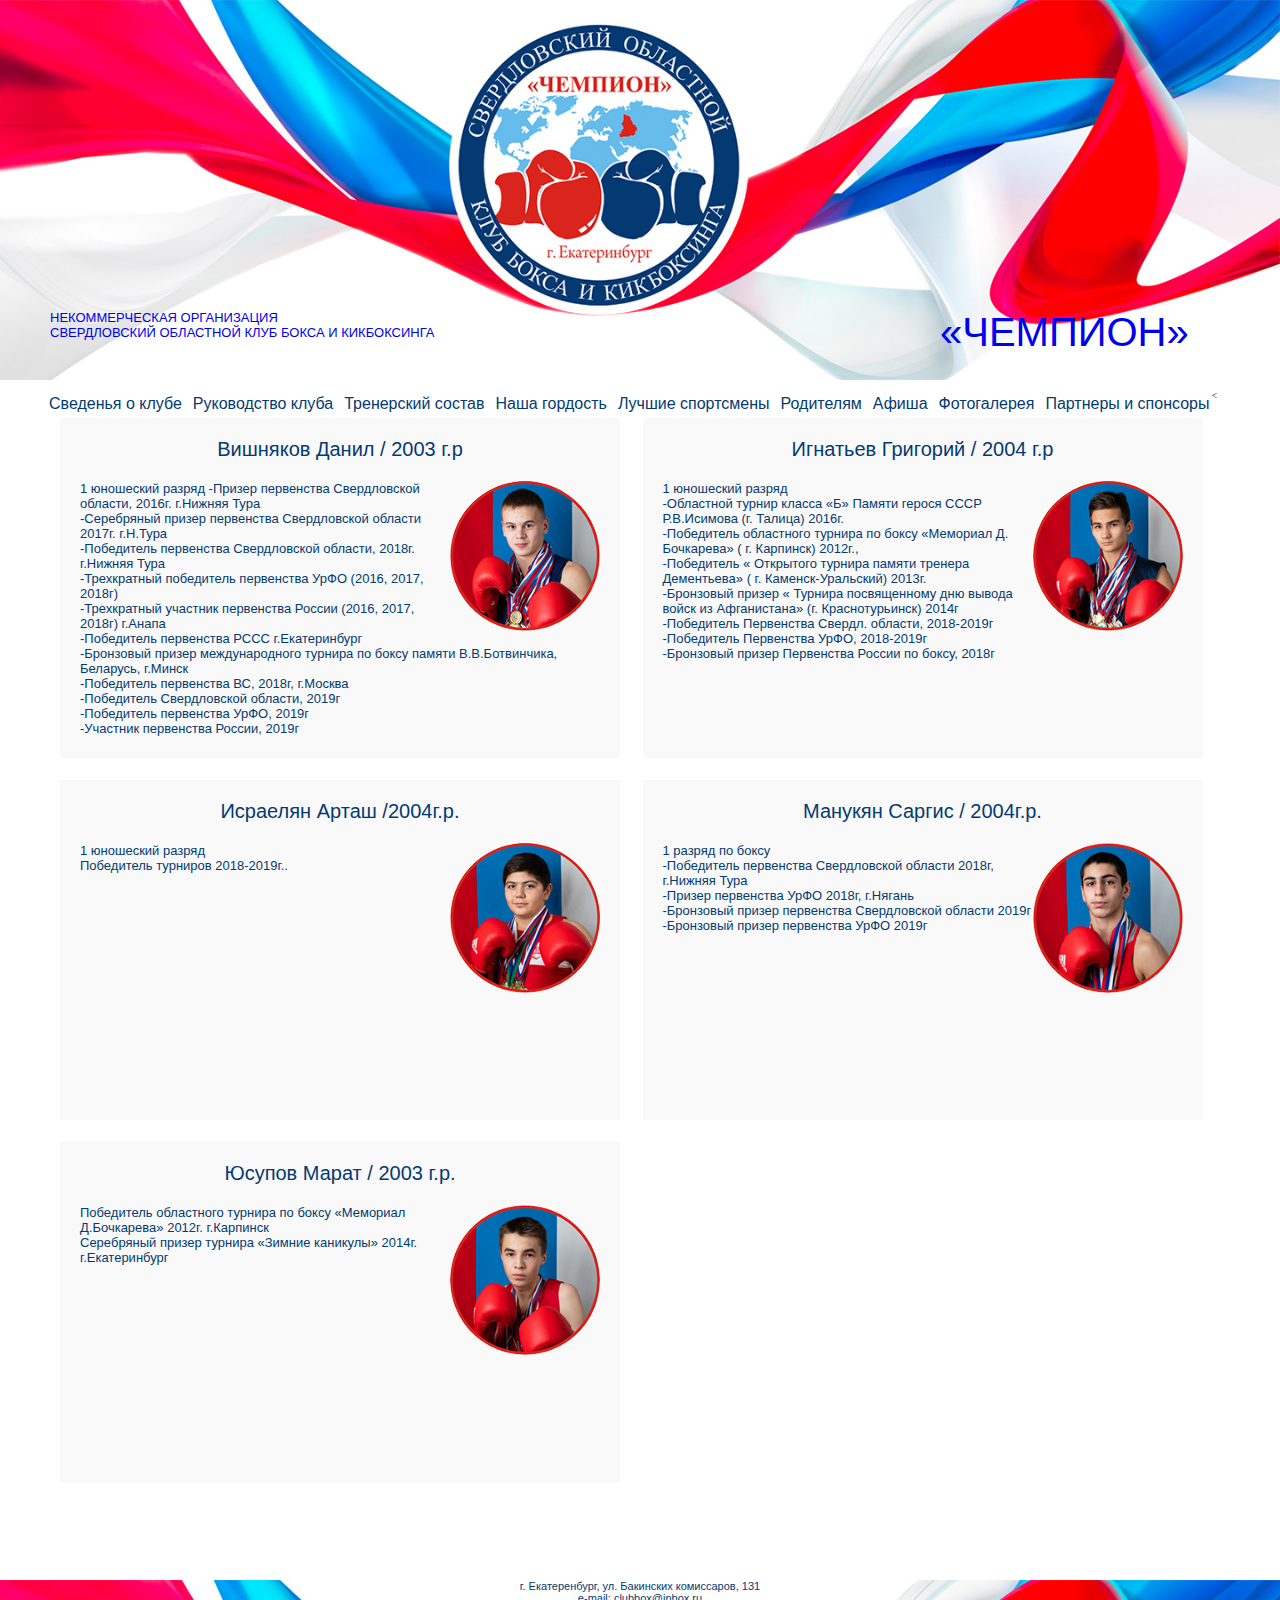
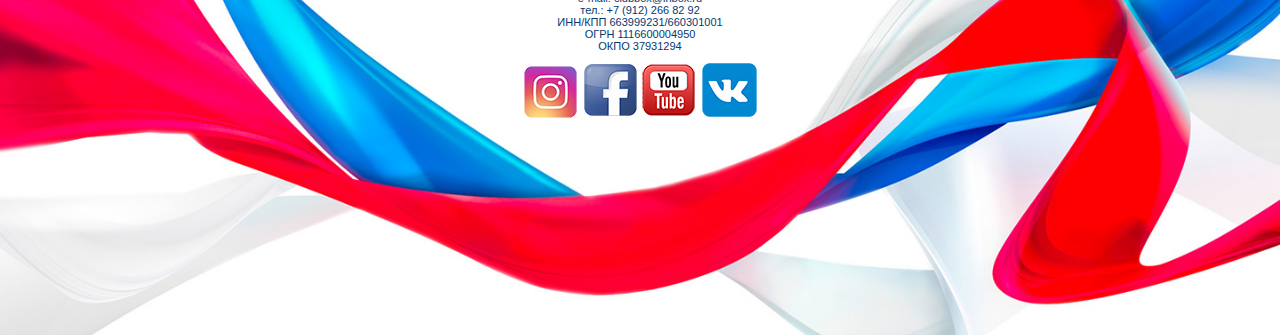
<file: bestsportsman.html>
<!DOCTYPE html5>
<html lang="ru">

<head>
	<meta charset="UTF-8">
	<meta name="viewport" content="width=device-width, initial-scale=1.0">
	<title>championsclub</title>
	<meta name="description" content="КЛУБ БОКСА И КИКБОКСИНГА" />
	<meta name="keywords" content="обучения боксу, обучения кикбоксингу" />
	<link rel="stylesheet" href="assets/css/bestsportsman.css">

</head>

<body>
	<div class="main">
		<div class="header">
			<div class="logo">
				<div class="text1" style="float: left;"><a href="index.html">НЕКОММЕРЧЕСКАЯ ОРГАНИЗАЦИЯ<br>
						СВЕРДЛОВСКИЙ ОБЛАСТНОЙ КЛУБ БОКСА И КИКБОКСИНГА</a></div>
				<div class="text" style="float: left;"><a href="index.html">«ЧЕМПИОН»</a></div>
			</div>
			<div class="menubar">
				<ul class="menu">
					<<li><a href="club.html">Сведенья о клубе</a></li>
					<li><a href="#">Руководство клуба</a></li>
					<li><a href="coaches.html">Тренерский состав</a></li>
					<li><a href="honor.html">Наша гордость</a></li>
					<li><a href="bestsportsman.html">Лучшие спортсмены</a></li>
					<li><a href="#">Родителям</a></li>
					<li><a href="#">Афиша</a></li>
					<li><a href="#">Фотогалерея</a></li>
					<li><a href="sponsors.html">Партнеры и спонсоры</a></li>
				</ul>
			</div>

		</div>
		<div class="site_conten">
			<div div class="best">
				<h2>Вишняков Данил / 2003 г.р</h2>
				<img src="assets/img/best1.png">
				<p>1 юношеский разряд
					-Призер первенства Свердловской области, 2016г. г.Нижняя Тура<br>
					-Серебряный призер первенства Свердловской области 2017г. г.Н.Тура<br>
					-Победитель первенства Свердловской области, 2018г. г.Нижняя Тура<br>
					-Трехкратный победитель первенства УрФО (2016, 2017, 2018г)<br>
					-Трехкратный участник первенства России (2016, 2017, 2018г) г.Анапа<br>
					-Победитель первенства РССС г.Екатеринбург<br>
					-Бронзовый призер международного турнира по боксу
					памяти В.В.Ботвинчика, Беларусь, г.Минск<br>
					-Победитель первенства ВС, 2018г, г.Москва<br>
					-Победитель Свердловской области, 2019г<br>
					-Победитель первенства УрФО, 2019г<br>
					-Участник первенства России, 2019г<br></p>
			</div>
			<div class="best">

				<h2>Игнатьев Григорий / 2004 г.р</h2><img src="assets/img/best2.png">
				<p>1 юношеский разряд<br>
					-Областной турнир класса «Б» Памяти герося СССР
					Р.В.Исимова (г. Талица) 2016г.<br>
					-Победитель областного турнира по боксу «Мемориал
					Д. Бочкарева» ( г. Карпинск) 2012г.,<br>
					-Победитель « Открытого турнира памяти тренера
					Дементьева» ( г. Каменск-Уральский) 2013г.<br>
					-Бронзовый призер « Турнира посвященному дню
					вывода войск из Афганистана» (г. Краснотурьинск) 2014г<br>
					-Победитель Первенства Свердл. области, 2018-2019г<br>
					-Победитель Первенства УрФО, 2018-2019г<br>
					-Бронзовый призер Первенства России по боксу, 2018г<br></p>

			</div>
			<div class="best">
				<h2>Исраелян Арташ /2004г.р.</h2><img src="assets/img/best3.png">
				<p>1 юношеский разряд<br>
					Победитель турниров 2018-2019г..<br></p>
			</div>
			<div class="best">
				<h2>Манукян Саргис / 2004г.р.</h2><img src="assets/img/best4.png">
				<p>1 разряд по боксу<br>
					-Победитель первенства Свердловской области 2018г, г.Нижняя Тура<br>
					-Призер первенства УрФО 2018г, г.Нягань<br>
					-Бронзовый призер первенства Свердловской области 2019г<br>
					-Бронзовый призер первенства УрФО 2019г<br></p>
			</div>
			<div class="best">
				<h2>Юсупов Марат / 2003 г.р.</h2><img src="assets/img/best5.png">
				<p> Победитель областного турнира по боксу «Мемориал Д.Бочкарева» 2012г. г.Карпинск<br>
					Серебряный призер турнира «Зимние каникулы» 2014г. г.Екатеринбург<br></p>
			</div>
		</div>
		<div class="footer">
			<p> г. Екатеренбург, ул. Бакинских комиссаров, 131 <br>
				e-mail: clubbox@inbox.ru<br>
				тел.: +7 (912) 266 82 92<br>
				ИНН/КПП 663999231/660301001<br>
				ОГРН 1116600004950<br>
				ОКПО 37931294<br>
			</p>
			<div class="social">
				<a href="/assets/img/YouTube.png"><img src="/assets/img/inst.png"></a>
				<a href="/assets/img/YouTube.png"><img src="/assets/img/facebook.png"></a>
				<a href="/assets/img/YouTube.png"><img src="/assets/img/YouTube.png"></a>
				<a href="/assets/img/YouTube.png"><img src="/assets/img/vk.png"></a>
			</div>

		</div>

	</div>
</body>

</html>
</file>
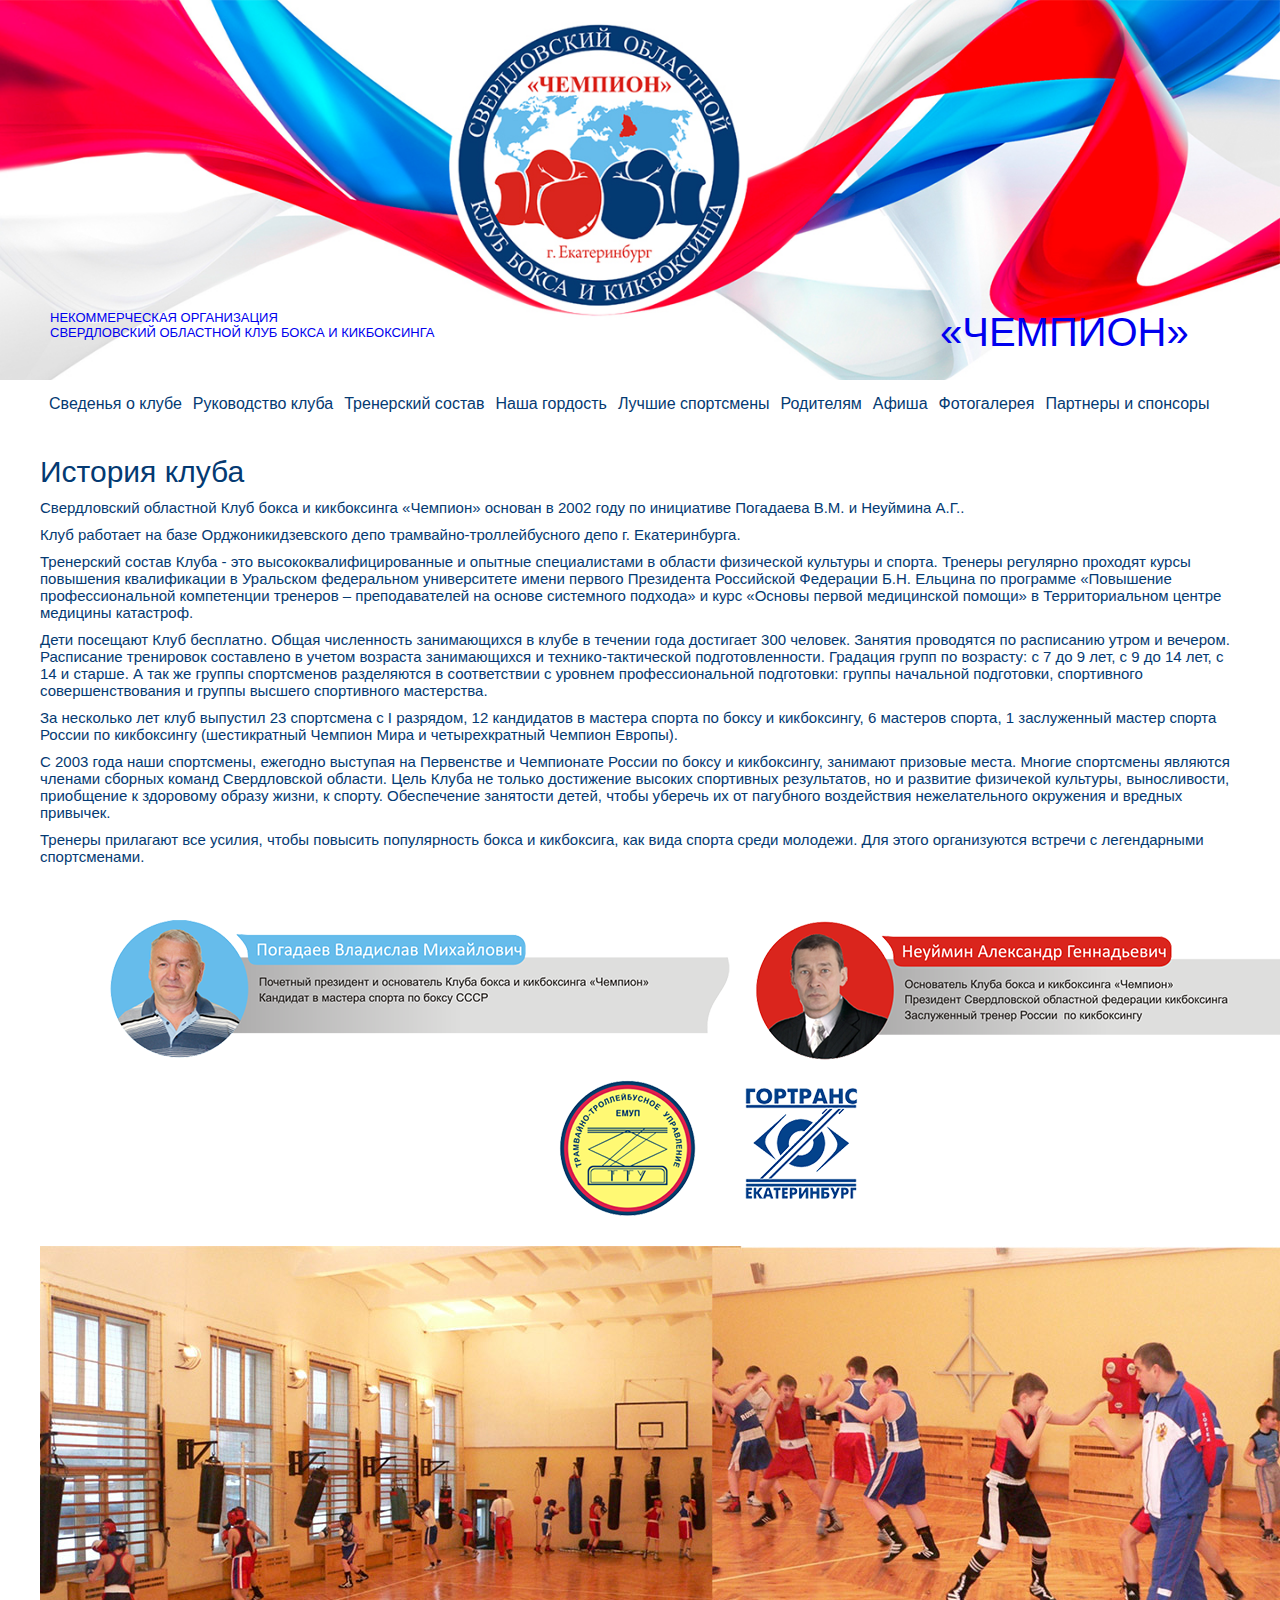
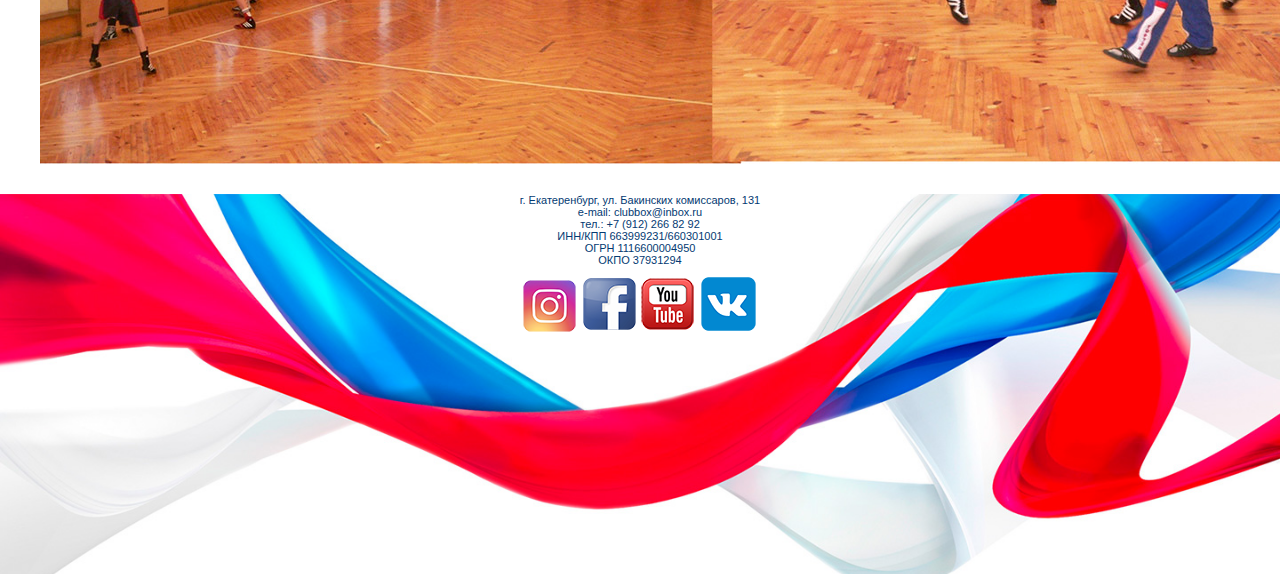
<file: club.html>
<!DOCTYPE html5>
<html lang="ru">

<head>
	<meta charset="UTF-8">
	<meta name="viewport" content="width=device-width, initial-scale=1.0">
	<title>championsclub</title>
	<meta name="description" content="КЛУБ БОКСА И КИКБОКСИНГА" />
	<meta name="keywords" content="обучения боксу, обучения кикбоксингу" />
	<link rel="stylesheet" href="assets/css/coachesstyle.css">

</head>

<body>
	<div class="main">
		<div class="header">
			<div class="logo">
				<div class="text1" style="float: left;"><a href="index.html">НЕКОММЕРЧЕСКАЯ ОРГАНИЗАЦИЯ<br>
					СВЕРДЛОВСКИЙ ОБЛАСТНОЙ КЛУБ БОКСА И КИКБОКСИНГА</a></div>
			<div class="text" style="float: left;"><a href="index.html">«ЧЕМПИОН»</a></div>
			</div>
			<div class="menubar">
				<ul class="menu">
					<li><a href="club.html">Сведенья о клубе</a></li>
					<li><a href="#">Руководство клуба</a></li>
					<li><a href="coaches.html">Тренерский состав</a></li>
					<li><a href="honor.html">Наша гордость</a></li>
					<li><a href="bestsportsman.html">Лучшие спортсмены</a></li>
					<li><a href="#">Родителям</a></li>
					<li><a href="#">Афиша</a></li>
					<li><a href="#">Фотогалерея</a></li>
					<li><a href="sponsors.html">Партнеры и спонсоры</a></li>
				</ul>
			</div>

		</div>

	</div>
	<div>
		<div class="content_club">
			<h1>История клуба</h1>
			<p> Свердловский областной Клуб бокса и кикбоксинга «Чемпион» основан в 2002 году по инициативе Погадаева
				В.М. и Неуймина А.Г..<br></p>
			<p>Клуб работает на базе Орджоникидзевского депо трамвайно-троллейбусного депо г. Екатеринбурга.</p>
			<p>Тренерский состав Клуба - это высококвалифицированные и опытные специалистами в области физической
				культуры и спорта. Тренеры регулярно проходят курсы повышения квалификации в Уральском федеральном
				университете имени первого Президента Российской Федерации Б.Н. Ельцина по программе «Повышение
				профессиональной компетенции тренеров – преподавателей на основе системного подхода» и курс «Основы
				первой
				медицинской помощи» в Территориальном центре медицины катастроф.</p>
			<p>Дети посещают Клуб бесплатно. Общая численность занимающихся в клубе в течении года достигает 300
				человек.
				Занятия проводятся по расписанию утром и вечером. Расписание тренировок составлено в учетом возраста
				занимающихся и технико-тактической подготовленности. Градация групп по возрасту: с 7 до 9 лет, с 9 до 14
				лет, с 14 и старше. А так же группы спортсменов разделяются в соответствии с уровнем профессиональной
				подготовки: группы начальной подготовки, спортивного совершенствования и группы высшего спортивного
				мастерства.</p>
			<p>За несколько лет клуб выпустил 23 спортсмена с I разрядом, 12 кандидатов в мастера спорта по боксу и
				кикбоксингу, 6 мастеров спорта, 1 заслуженный мастер спорта России по кикбоксингу (шестикратный Чемпион
				Мира
				и четырехкратный Чемпион Европы).</p>
			<p>С 2003 года наши спортсмены, ежегодно выступая на Первенстве и Чемпионате России по боксу и кикбоксингу,
				занимают призовые места. Многие спортсмены являются членами сборных команд Свердловской области.
				Цель Клуба не только достижение высоких спортивных результатов, но и развитие физичекой культуры,
				выносливости, приобщение к здоровому образу жизни, к спорту. Обеспечение занятости детей, чтобы уберечь
				их
				от пагубного воздействия нежелательного окружения и вредных привычек.</p>
			<p>Тренеры прилагают все усилия, чтобы повысить популярность бокса и кикбоксига, как вида спорта среди
				молодежи. Для этого организуются встречи с легендарными спортсменами.</p>
		</div>
		<div class="clubtext">
			<img src="assets/img/clubtext1.png">
		</div>
		<div class="clubfoto">
			<img src="assets/img/clubfoto2.jpg">
		</div>
	</div>

	</div>
	<div class="footer">
		<p> г. Екатеренбург, ул. Бакинских комиссаров, 131 <br>
			e-mail: clubbox@inbox.ru<br>
			тел.: +7 (912) 266 82 92<br>
			ИНН/КПП 663999231/660301001<br>
			ОГРН 1116600004950<br>
			ОКПО 37931294<br>
		</p>
		<div class="social">
			<a href="/assets/img/YouTube.png"><img src="/assets/img/inst.png"></a>
			<a href="/assets/img/YouTube.png"><img src="/assets/img/facebook.png"></a>
			<a href="/assets/img/YouTube.png"><img src="/assets/img/YouTube.png"></a>
			<a href="/assets/img/YouTube.png"><img src="/assets/img/vk.png"></a>
		</div>
	</div>
	</div>
</body>

</html>
</file>
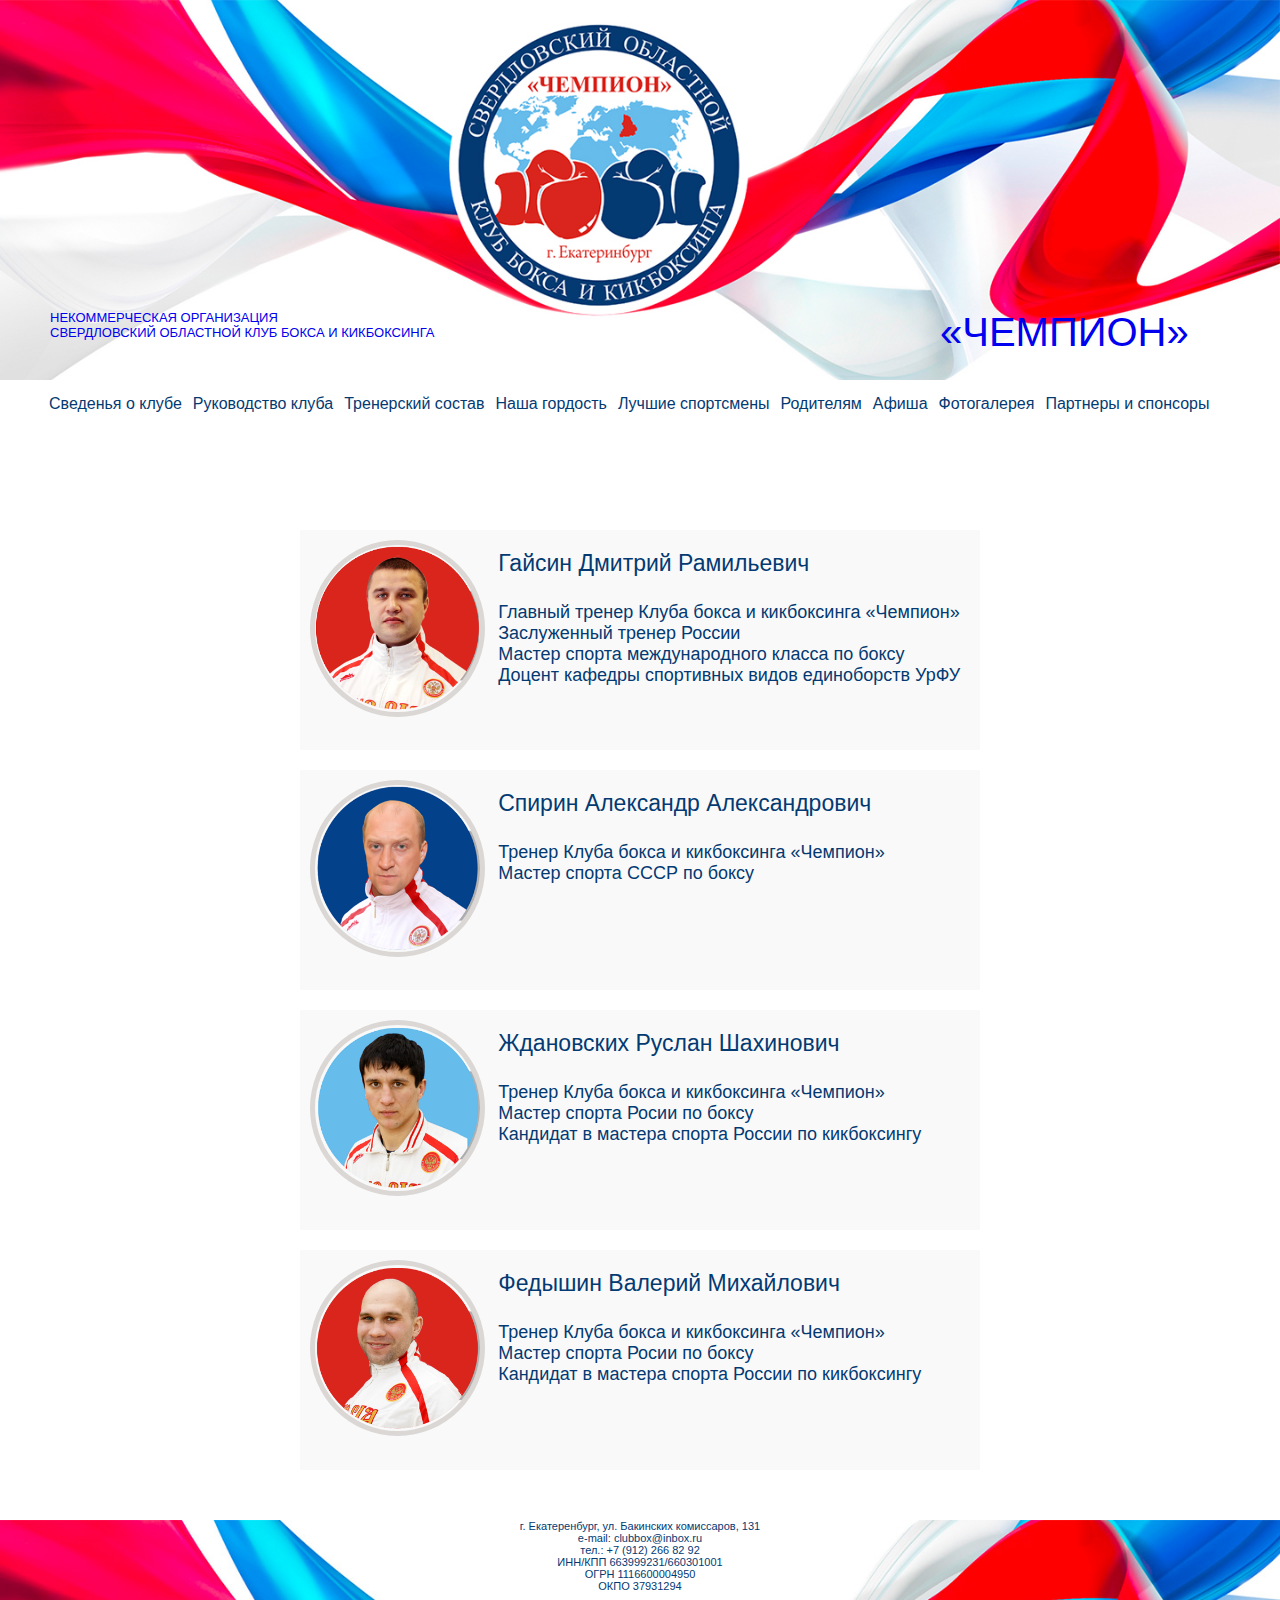
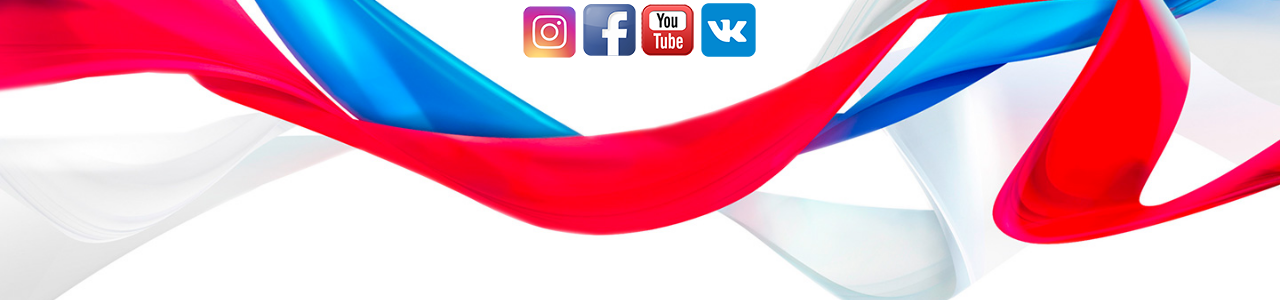
<file: coaches.html>
<!DOCTYPE html5>
<html lang="ru">

<head>
	<meta charset="UTF-8">
	<meta name="viewport" content="width=device-width, initial-scale=1.0">
	<title>championsclub</title>
	<meta name="description" content="КЛУБ БОКСА И КИКБОКСИНГА" />
	<meta name="keywords" content="обучения боксу, обучения кикбоксингу" />
	<link rel="stylesheet" href="assets/css/coachesstyle.css">

</head>

<body>
	<div class="main">
		<div class="header">
			<div class="logo">
				<div class="text1" style="float: left;"><a href="index.html">НЕКОММЕРЧЕСКАЯ ОРГАНИЗАЦИЯ<br>
						СВЕРДЛОВСКИЙ ОБЛАСТНОЙ КЛУБ БОКСА И КИКБОКСИНГА</a></div>
				<div class="text" style="float: left;"><a href="index.html">«ЧЕМПИОН»</a></div>
			</div>
			<div class="menubar">
				<ul class="menu">
					<li><a href="club.html">Сведенья о клубе</a></li>
					<li><a href="#">Руководство клуба</a></li>
					<li><a href="coaches.html">Тренерский состав</a></li>
					<li><a href="honor.html">Наша гордость</a></li>
					<li><a href="bestsportsman.html">Лучшие спортсмены</a></li>
					<li><a href="#">Родителям</a></li>
					<li><a href="#">Афиша</a></li>
					<li><a href="#">Фотогалерея</a></li>
					<li><a href="sponsors.html">Партнеры и спонсоры</a></li>
				</ul>
			</div>

		</div>

	</div>
	<div class="content">
		<div class="info_face">

			<img src="assets/img/gasin.png">
			<h2>Гайсин Дмитрий Рамильевич</h2>
			<p>Главный тренер Клуба бокса и кикбоксинга «Чемпион»<br>
				Заслуженный тренер России<br>
				Мастер спорта международного класса по боксу<br>
				Доцент кафедры спортивных видов единоборств УрФУ</p><br>
		</div>

		<div class="info_face" <img src="assets/img/trener.png">
			<img src="assets/img/trener1.png">
			<h2>Cпирин Александр Александрович</h2>
			<p>Тренер Клуба бокса и кикбоксинга «Чемпион»<br>
				Мастер спорта СССР по боксу<br>
		</div>

		<div class="info_face">
			<img src="assets/img/trener2.png">
			<h2>Ждановских Руслан Шахинович</h2>
			<p>Тренер Клуба бокса и кикбоксинга «Чемпион»<br>
				Мастер спорта Росии по боксу<br>
				Кандидат в мастера спорта России по кикбоксингу<br>
		</div>

		<div class="info_face">
			<img src="assets/img/trener3.png">
			<h2>Федышин Валерий Михайлович</h2>
			<p>Тренер Клуба бокса и кикбоксинга «Чемпион»<br>
				Мастер спорта Росии по боксу<br>
				Кандидат в мастера спорта России по кикбоксингу<br>
		</div>

	</div>
	<div class="footer">
		<p> г. Екатеренбург, ул. Бакинских комиссаров, 131 <br>
			e-mail: clubbox@inbox.ru<br>
			тел.: +7 (912) 266 82 92<br>
			ИНН/КПП 663999231/660301001<br>
			ОГРН 1116600004950<br>
			ОКПО 37931294<br>
		</p>
		<div class="social">
			<a href="/assets/img/YouTube.png"><img src="/assets/img/inst.png"></a>
			<a href="/assets/img/YouTube.png"><img src="/assets/img/facebook.png"></a>
			<a href="/assets/img/YouTube.png"><img src="/assets/img/YouTube.png"></a>
			<a href="/assets/img/YouTube.png"><img src="/assets/img/vk.png"></a>
		</div>
	</div>
	</div>
</body>

</html>
</file>
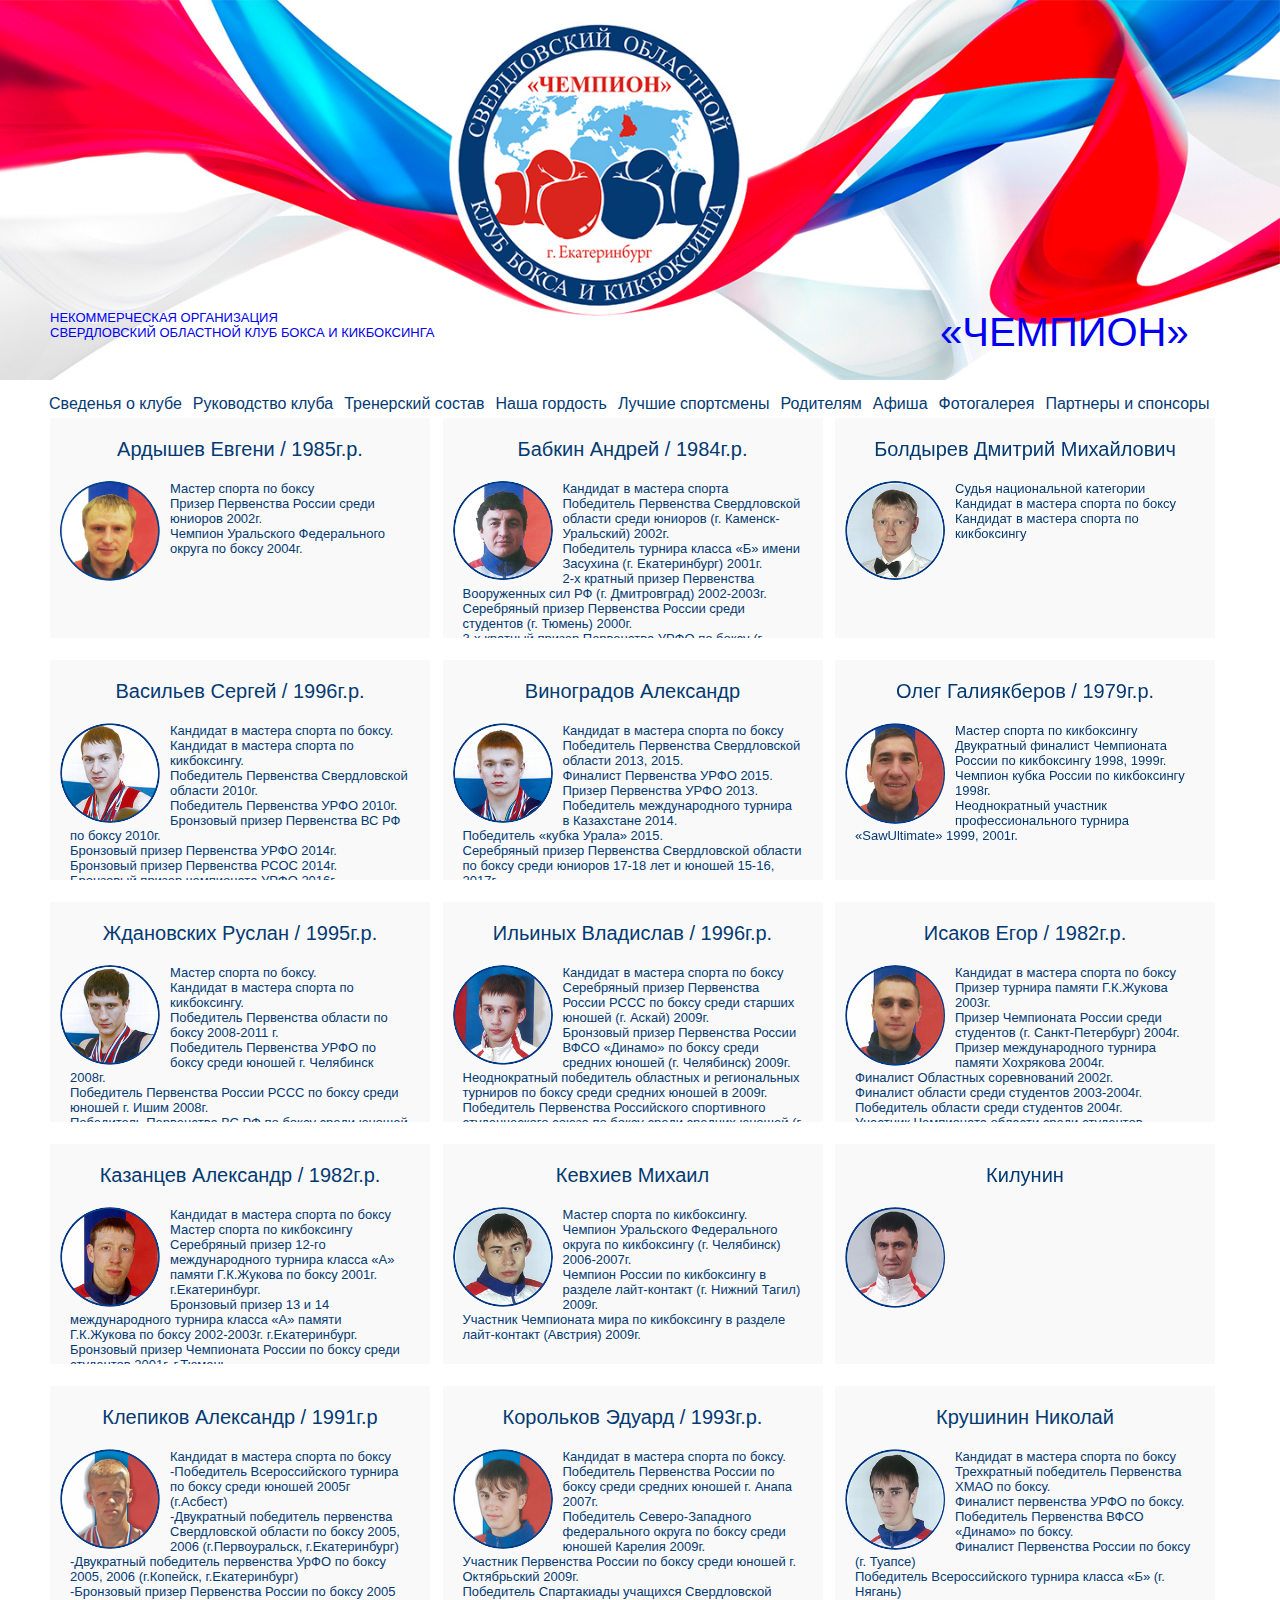
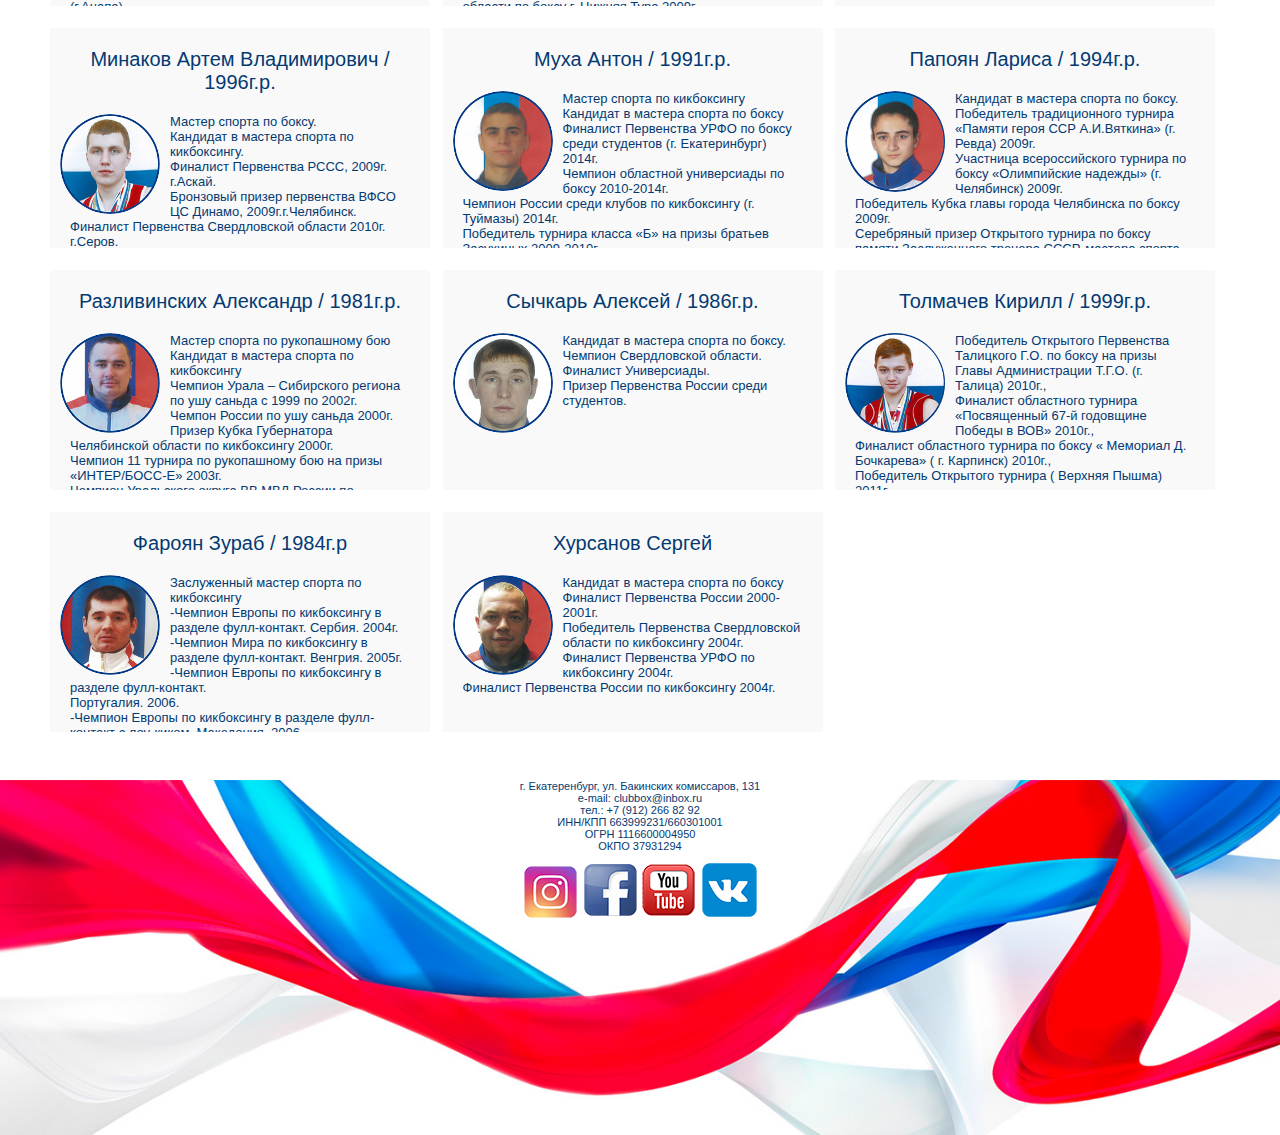
<file: honor.html>
<!DOCTYPE html5>
<html lang="ru">

<head>
	<meta charset="UTF-8">
	<meta name="viewport" content="width=device-width, initial-scale=1.0">
	<title>championsclub</title>
	<meta name="description" content="КЛУБ БОКСА И КИКБОКСИНГА" />
	<meta name="keywords" content="обучения боксу, обучения кикбоксингу" />
	<link rel="stylesheet" href="assets/css/bestsportsman.css">

</head>

<body>
	<div class="main">
		<div class="header">
			<div class="logo">
				<div class="text1" style="float: left;"><a href="index.html">НЕКОММЕРЧЕСКАЯ ОРГАНИЗАЦИЯ<br>
						СВЕРДЛОВСКИЙ ОБЛАСТНОЙ КЛУБ БОКСА И КИКБОКСИНГА</a></div>
				<div class="text" style="float: left;"><a href="index.html">«ЧЕМПИОН»</a></div>
			</div>
			<div class="menubar">
				<ul class="menu">
					<li><a href="club.html">Сведенья о клубе</a></li>
					<li><a href="#">Руководство клуба</a></li>
					<li><a href="coaches.html">Тренерский состав</a></li>
					<li><a href="honor.html">Наша гордость</a></li>
					<li><a href="bestsportsman.html">Лучшие спортсмены</a></li>
					<li><a href="#">Родителям</a></li>
					<li><a href="#">Афиша</a></li>
					<li><a href="#">Фотогалерея</a></li>
					<li><a href="sponsors.html">Партнеры и спонсоры</a></li>
				</ul>
			</div>

		</div>
		<div class="conten_honor">
			<div div class="honor">
				<h2>Ардышев Евгени / 1985г.р.</h2>
				<img src="assets/img/honor1.jpg">
				<p>Мастер спорта по боксу<br>
					Призер Первенства России среди юниоров 2002г.<br>
					Чемпион Уральского Федерального округа по боксу 2004г.<br>
				</p>
			</div>
			<div class="honor">

				<h2>Бабкин Андрей / 1984г.р.</h2>
				<img src="assets/img/honor2.jpg">
				<p>Кандидат в мастера спорта<br>
					Победитель Первенства Свердловской области среди юниоров (г. Каменск-Уральский) 2002г.<br>
					Победитель турнира класса «Б» имени Засухина (г. Екатеринбург) 2001г.<br>
					2-х кратный призер Первенства Вооруженных сил РФ (г. Дмитровград) 2002-2003г.<br>
					Серебряный призер Первенства России среди студентов (г. Тюмень) 2000г.<br>
					3-х кратный призер Первенства УРФО по боксу (г. Нижный Тагил) 1999-2002г.<br>
					Бронзовый призер Международного турнира класса «А» на призы Б.Н. Никонорова (г. Москва) 2000г.<br>
					Бронзовый призер 14 Международного турнира класса «Б» памяти Г.К. Жукова (г. Екатеринбург)
					2003г.<br>
					Участник Первенства России (г. Курск) 2000г.<br>
					Участник Кубка России (г. Ульяновск) 2000г.<br>
					Участник Первенства России среди ДЮСШ, СДЮСШОР, УОР (г. Оренбург) 2000г.<br>
					Победитель Чемпионата Свердловской области по кикбоксингу (г. Екатеринбург)_ 2003г.<br>
					<br></p>

			</div>
			<div div class="honor">
				<h2>Болдырев Дмитрий Михайлович</h2>
				<img src="assets/img/honor3.jpg">
				<p>Судья национальной категории<br>
					Кандидат в мастера спорта по боксу<br>
					Кандидат в мастера спорта по кикбоксингу<br>
				</p>
			</div>
			<div div class="honor">
				<h2>Васильев Сергей / 1996г.р.</h2>
				<img src="assets/img/honor4.jpg">
				<p>Кандидат в мастера спорта по боксу.<br>
					Кандидат в мастера спорта по кикбоксингу.<br>
					Победитель Первенства Свердловской области 2010г.<br>
					Победитель Первенства УРФО 2010г.<br>
					Бронзовый призер Первенства ВС РФ по боксу 2010г.<br>
					Бронзовый призер Первенства УРФО 2014г.<br>
					Бронзовый призер Первенства РСОС 2014г.<br>
					Бронзовый призер чемпионата УРФО 2016г.<br>
					Серебряный призер Первенства Свердловской области 2009, 2011, 2012, 2014г.<br>
				</p>
			</div>
			<div div class="honor">
				<h2>Виноградов Александр </h2>
				<img src="assets/img/honor5.jpg">
				<p>Кандидат в мастера спорта по боксу<br>
					Победитель Первенства Свердловской области 2013, 2015.<br>
					Финалист Первенства УРФО 2015.<br>
					Призер Первенства УРФО 2013.<br>
					Победитель международного турнира в Казахстане 2014.<br>
					Победитель «кубка Урала» 2015.<br>
					Серебряный призер Первенства Свердловской области по боксу среди юниоров 17-18 лет и юношей 15-16,
					2017г.<br>
				</p>
			</div>
			<div div class="honor">
				<h2>Олег Галиякберов / 1979г.р.</h2>
				<img src="assets/img/honor6.jpg">
				<p>Мастер спорта по кикбоксингу<br>
					Двукратный финалист Чемпионата России по кикбоксингу 1998, 1999г.<br>
					Чемпион кубка России по кикбоксингу 1998г.<br>
					Неоднократный участник профессионального турнира «SawUltimate» 1999, 2001г.<br>
				</p>
			</div>
			<div div class="honor">
				<h2>Ждановских Руслан / 1995г.р.</h2>
				<img src="assets/img/honor7.jpg">
				<p>Мастер спорта по боксу.<br>
					Кандидат в мастера спорта по кикбоксингу.<br>
					Победитель Первенства области по боксу 2008-2011 г.<br>
					Победитель Первенства УРФО по боксу среди юношей г. Челябинск 2008г.<br>
					Победитель Первенства России РССС по боксу среди юношей г. Ишим 2008г.<br>
					Победитель Первенства ВС РФ по боксу среди юношей г. Михайловка 2008г.<br>
					Бронзовый призер Первенства по боксу среди юношей г. Анапа 2008г.<br>
					Серебряный призер Первенства России по боксу среди средних юношей 1995-1996 г.г. рождения, г.Анапа.
					2009г.<br>
					Победитель Первенства ВС РФ среди юношей Ставропольский край, ст. Суворовская 2010г.<br>
					Победитель Первенства УРФО по боксу г. Магнитогорск.<br>
					Серебряный призер Первенства Свердловской области по кикбоксингу г. Полевской 2013г.<br>
					Победитель Чемпионата г. Екатеринбурга 2013-2014г.<br>
					Победитель Всероссийского турнира класса «А» г. Уфа 2014г.<br>
					Бронзовый призер 29 открытого окружного традиционного турнира по боксу «Снежинка» г. Приобье
					2014г.<br>
					Участник Чемпионата УРФО 2015-2016 г. Курган<br>.
					Серебряный призер первенства УРФО среди молодежи 19-22 лет г. Волчанск.<br>
					Серебряный призер Чемпионата России среди студентов 2015г. г. Казань. <br>
					Чемпион Свердловской области 2016г. г. Нижний Тагил. <br>
				</p>
			</div>
			<div div class="honor">
				<h2>Ильиных Владислав / 1996г.р.</h2>
				<img src="assets/img/honor8.jpg">
				<p>Кандидат в мастера спорта по боксу<br>
					Серебряный призер Первенства России РССС по боксу среди старших юношей (г. Аскай) 2009г.<br>
					Бронзовый призер Первенства России ВФСО «Динамо» по боксу среди средних юношей (г. Челябинск)
					2009г.<br>
					Неоднократный победитель областных и региональных турниров по боксу среди средних юношей в
					2009г.<br>
					Победитель Первенства Российского спортивного студенческого союза по боксу среди средних юношей (г .
					Тюмень) 2010г.<br>
					Серебряный призер Первенства Свердловской области по боксу среди страших юношей (г. Нижняя Тура)
					2011г.<br>
					Победитель областного турнира по боксу «Весенние каникулы» среди старших юношей (г.
					Екатеринбург)<br>
				</p>
			</div>
			<div div class="honor">
				<h2>Исаков Егор / 1982г.р.</h2>
				<img src="assets/img/honor9.jpg">
				<p>Кандидат в мастера спорта по боксу<br>
					Призер турнира памяти Г.К.Жукова 2003г.<br>
					Призер Чемпионата России среди студентов (г. Санкт-Петербург) 2004г.<br>
					Призер международного турнира памяти Хохрякова 2004г.<br>
					Финалист Областных соревнований 2002г.<br>
					Финалист области среди студентов 2003-2004г.<br>
					Победитель области среди студентов 2004г.<br>
					Участник Чемпионата области среди студентов г.Тюмень 2003г.<br>
					Участник Чемпионата России среди военнослужащих 2004г.<br>
					Призер УРФО (г. Излучинск) 2004г.<br>

				</p>
			</div>
			<div div class="honor">
				<h2>Казанцев Александр / 1982г.р.</h2>
				<img src="assets/img/honor10.jpg">
				<p>Кандидат в мастера спорта по боксу<br>
					Мастер спорта по кикбоксингу<br>
					Серебряный призер 12-го международного турнира класса «А» памяти Г.К.Жукова по боксу 2001г.
					г.Екатеринбург.<br>
					Бронзовый призер 13 и 14 международного турнира класса «А» памяти Г.К.Жукова по боксу 2002-2003г.
					г.Екатеринбург.<br>
					Бронзовый призер Чемпионата России по боксу среди студентов 2001г. г.Тюмень.<br>
					Серебряный призер Чемпионата России в разделе фул-контакт с лоукиком по кикбоксингу 2003г.
					г.Челябинск.<br>
					Серебряный призер Кубка России по кикбоксингу в разделе фул-контакт с лоукиком 2004г.
					г.Челябинск.<br>
					Чемпион Свердловской области в разделе фул-контакт по кикбоксингу 2001-2002г. г.Екатеринбург.<br>
				</p>
			</div>
			<div div class="honor">
				<h2>Кевхиев Михаил</h2>
				<img src="assets/img/honor11.jpg">
				<p>Мастер спорта по кикбоксингу.<br>
					Чемпион Уральского Федерального округа по кикбоксингу (г. Челябинск) 2006-2007г.<br>
					Чемпион России по кикбоксингу в разделе лайт-контакт (г. Нижний Тагил) 2009г.<br>
					Участник Чемпионата мира по кикбоксингу в разделе лайт-контакт (Австрия) 2009г.<br>

				</p>
			</div>
			<div div class="honor">
				<h2>Килунин </h2>
				<img src="assets/img/honor12.jpg">
				<p>
				</p>
			</div>
			<div div class="honor">
				<h2>Клепиков Александр / 1991г.р</h2>
				<img src="assets/img/honor13.jpg">
				<p>Кандидат в мастера спорта по боксу<br>
					-Победитель Всероссийского турнира по боксу среди юношей 2005г (г.Асбест)<br>
					-Двукратный победитель первенства Свердловской области по боксу 2005, 2006 (г.Первоуральск,
					г.Екатеринбург)<br>
					-Двукратный победитель первенства УрФО по боксу 2005, 2006 (г.Копейск, г.Екатеринбург)<br>
					-Бронзовый призер Первенства России по боксу 2005 (г.Анапа)<br>
					-Серебряный призер Первенства России по боксу 2006 (г.Анапа)<br>
				</p>
			</div>
			<div div class="honor">
				<h2>Корольков Эдуард / 1993г.р.</h2>
				<img src="assets/img/honor14.jpg">
				<p>Кандидат в мастера спорта по боксу.<br>
					Победитель Первенства России по боксу среди средних юношей г. Анапа 2007г.<br>
					Победитель Северо-Западного федерального округа по боксу среди юношей Карелия 2009г.<br>
					Участник Первенства России по боксу среди юношей г. Октябрьский 2009г.<br>
					Победитель Спартакиады учащихся Свердловской области по боксу г. Нижняя Тура 2009г.<br>
					Бронзовый призер Спартакиады учащихся Уральского федерального округа по боксу среди юношей г.
					Челябинск 2009г.<br>
					Победитель Первенства Свердловской области по боксу среди юниоров г. Карпинск 2010г.<br>

				</p>
			</div>
			<div div class="honor">
				<h2>Крушинин Николай </h2>
				<img src="assets/img/honor15.jpg">
				<p>Кандидат в мастера спорта по боксу<br>
					Трехкратный победитель Первенства ХМАО по боксу.<br>
					Финалист первенства УРФО по боксу.<br>
					Победитель Первенства ВФСО «Динамо» по боксу.<br>
					Финалист Первенства России по боксу (г. Туапсе)<br>
					Победитель Всероссийского турнира класса «Б» (г. Нягань)<br>
				</p>
			</div>
			<div div class="honor">
				<h2>Минаков Артем Владимирович / 1996г.р.</h2>
				<img src="assets/img/honor16.jpg">
				<p>Мастер спорта по боксу.<br>
					Кандидат в мастера спорта по кикбоксингу.<br>
					Финалист Первенства РССС, 2009г. г.Аскай.<br>
					Бронзовый призер первенства ВФСО ЦС Динамо, 2009г.г.Челябинск.<br>
					Финалист Первенства Свердловской области 2010г. г.Серов.<br>
					Бронзовый призер Первенства УРФО 2010г. г.Магнитогорск.<br>
					Победитель Первенства Свердловской области 2012г. г.Екатеринбург.<br>
					Бронзовый призер первенства УРФО 2012г. г.Курган.<br>
					Победитель всероссийского турнира памяти тренеров-преподавателей ХМАО-ЮГРЫ 2014г. г.Сургут.<br>
					Бронзовый призер международного турнира памяти Маршала Советского Союза Г.К.Жукова 2016г.
					г.Екатеринбург.<br>
					Победитель 49-х Всероссийских соревнований по боксу класса «А» памяти дважды Героя Советского Союза
					С.В.Хохрякова с участием боксеров стран ближнего зарубежья 2017г. г.Копейск.<br>
					<br>
				</p>
			</div>
			<div div class="honor">
				<h2>Муха Антон / 1991г.р. </h2>
				<img src="assets/img/honor17.jpg">
				<p>Мастер спорта по кикбоксингу<br>
					Кандидат в мастера спорта по боксу<br>
					Финалист Первенства УРФО по боксу среди студентов (г. Екатеринбург) 2014г.<br>
					Чемпион областной универсиады по боксу 2010-2014г.<br>
					Чемпион России среди клубов по кикбоксингу (г. Туймазы) 2014г.<br>
					Победитель турнира класса «Б» на призы братьев Засухиных 2009-2010г.<br>
					Победитель Чемпионата г. Екатеринбурга 2010г.<br>
					Финалист Чемпионата г. Екатеринбурга 2011-2013г.<br>
					Финалист турнира класса «Б» (г. Магнитогорск) 2009г.<br>
					Серебряный призер 29 открытого окружного традиционного турнира по боксу «Снежинка» (г. Приобье)
					2014г.<br>

				</p>
			</div>
			<div div class="honor">
				<h2>Папоян Лариса / 1994г.р. </h2>
				<img src="assets/img/honor18.jpg">
				<p>Кандидат в мастера спорта по боксу.<br>
					Победитель традиционного турнира «Памяти героя ССР А.И.Вяткина» (г. Ревда) 2009г.<br>
					Участница всероссийского турнира по боксу «Олимпийские надежды» (г. Челябинск) 2009г.<br>
					Победитель Кубка главы города Челябинска по боксу 2009г.<br>
					Серебряный призер Открытого турнира по боксу памяти Заслуженного тренера СССР, мастера спорта СССР
					А.А. Деменьтева (г. Каменск-Уральский) 2009г.<br>
					Серебряный призер регионального турнира по боксу памяти В.А.Трифонова (г.Новоуральск) 2009г.<br>
					Победитель Первенства Свердловской области по боксу среди девушек (г. Ревда) 2010г.<br>
					Победитель Первенства УРФО по боксу среди девушек (г. Челябинск) 2010г.<br>
					Победитель Первенства Свердловской области по боксу среди юниорок (г. Нижний Тагил) 2011г.<br>
					Бронзовый призер Первенства России по боксу среди юниорок (г.Тула) 2011г.<br>

				</p>
			</div>
			<div div class="honor">
				<h2>Разливинских Александр / 1981г.р. </h2>
				<img src="assets/img/honor19.jpg">
				<p>Мастер спорта по рукопашному бою<br>
					Кандидат в мастера спорта по кикбоксингу<br>
					Чемпион Урала – Сибирского региона по ушу саньда с 1999 по 2002г.<br>
					Чемпон России по ушу саньда 2000г.<br>
					Призер Кубка Губернатора Челябинской области по кикбоксингу 2000г.<br>
					Чемпион 11 турнира по рукопашному бою на призы «ИНТЕР/БОСС-Е» 2003г.<br>
					Чемпион Уральского округа ВВ МВД России по рукопашному бою 2004г.<br>
					Призер Открытого чемпионата УРФО по рукопашному бою посвященного памяти сотрудников ОМОН ГУВД
					Свердловской области, погибших при исполнении служебного долго 2004г.<br>

				</p>
			</div>
			<div div class="honor">
				<h2>Сычкарь Алексей / 1986г.р. </h2>
				<img src="assets/img/honor20.jpg">
				<p>Кандидат в мастера спорта по боксу.<br>
					Чемпион Свердловской области.<br>
					Финалист Универсиады.<br>
					Призер Первенства России среди студентов.<br>

				</p>
			</div>
			<div div class="honor">
				<h2>Толмачев Кирилл / 1999г.р. </h2>
				<img src="assets/img/honor21.jpg">
				<p>Победитель Открытого Первенства Талицкого Г.О. по боксу на призы Главы Администрации Т.Г.О. (г.
					Талица) 2010г.,<br>
					Финалист областного турнира «Посвященный 67-й годовщине Победы в ВОВ» 2010г.,<br>
					Финалист областного турнира по боксу « Мемориал Д. Бочкарева» ( г. Карпинск) 2010г.,<br>
					Победитель Открытого турнира ( Верхняя Пышма) 2011г<br>
				</p>
			</div>
			<div div class="honor">
				<h2>Фароян Зураб / 1984г.р </h2>
				<img src="assets/img/honor22.jpg">
				<p>Заслуженный мастер спорта по кикбоксингу<br>
					-Чемпион Европы по кикбоксингу в разделе фулл-контакт. Сербия. 2004г.<br>
					-Чемпион Мира по кикбоксингу в разделе фулл-контакт. Венгрия. 2005г.<br>
					-Чемпион Европы по кикбоксингу в разделе фулл-контакт.<br>
					Португалия. 2006.<br>
					-Чемпион Европы по кикбоксингу в разделе фулл-контакт с лоу-киком. Македония. 2006.<br>
					-Чемпион Мира по кикбоксингу в разделе фулл-контакт.<br>
					Португалия. 2007г.<br>
					-Чемпион Европы по кикбоксингу в разделе фулл-контакт с лоу-киком. Югославия. 2007г.<br>
					-Чемпион Европы по кикбоксингу в разделе фулл-контакт с лоу-киком. Португалия. 2008г.<br>
					-Чемпион России по кикбоксингу в разделе фулл-контакт.<br>
					Г.Нальчик. 2009г.<br>
					-Серебряный призер Чемпионата Мира по кикбоксингу в разделе фулл-контакт. Италия. 2009г.<br>
					-Чемпион Европы по кикбоксингу в разделе фулл-контакт.<br>
					Греция. 2010г.<br>
					-Чемпион России по кикбоксингу в разделе фулл-контакт с лоу-киком. Омск. 2011г.<br>
					-Чемпион Мира по кикбоксингу в разделе фулл-контакт.<br>
					Италия. 2011г.<br>
					-Чемпион Европы по кикбоксингу в разделе фулл-контакт.<br>
					Турция. 2012г.<br>
					-Победитель Кубка России по кикбоксингу в разделе фулл-контакт. г.Магнитогорск. 2013г.<br>
					-Победитель Кубка России по кик-боксингу в разделе фулл-контакт. г.Челябинск. 2014г.<br>

				</p>
			</div>
			<div div class="honor">
				<h2>Хурсанов Сергей </h2>
				<img src="assets/img/honor23.jpg">
				<p>Кандидат в мастера спорта по боксу<br>
					Финалист Первенства России 2000-2001г.<br>
					Победитель Первенства Свердловской области по кикбоксингу 2004г.<br>
					Финалист Первенства УРФО по кикбоксингу 2004г.<br>
					Финалист Первенства России по кикбоксингу 2004г.<br>

				</p>
			</div>

		</div>
		<div class="footer">
			<p> г. Екатеренбург, ул. Бакинских комиссаров, 131 <br>
				e-mail: clubbox@inbox.ru<br>
				тел.: +7 (912) 266 82 92<br>
				ИНН/КПП 663999231/660301001<br>
				ОГРН 1116600004950<br>
				ОКПО 37931294<br>
			</p>
			<div class="social">
				<a href="/assets/img/YouTube.png"><img src="/assets/img/inst.png"></a>
				<a href="/assets/img/YouTube.png"><img src="/assets/img/facebook.png"></a>
				<a href="/assets/img/YouTube.png"><img src="/assets/img/YouTube.png"></a>
				<a href="/assets/img/YouTube.png"><img src="/assets/img/vk.png"></a>
			</div>

		</div>

	</div>
</body>

</html>
</file>
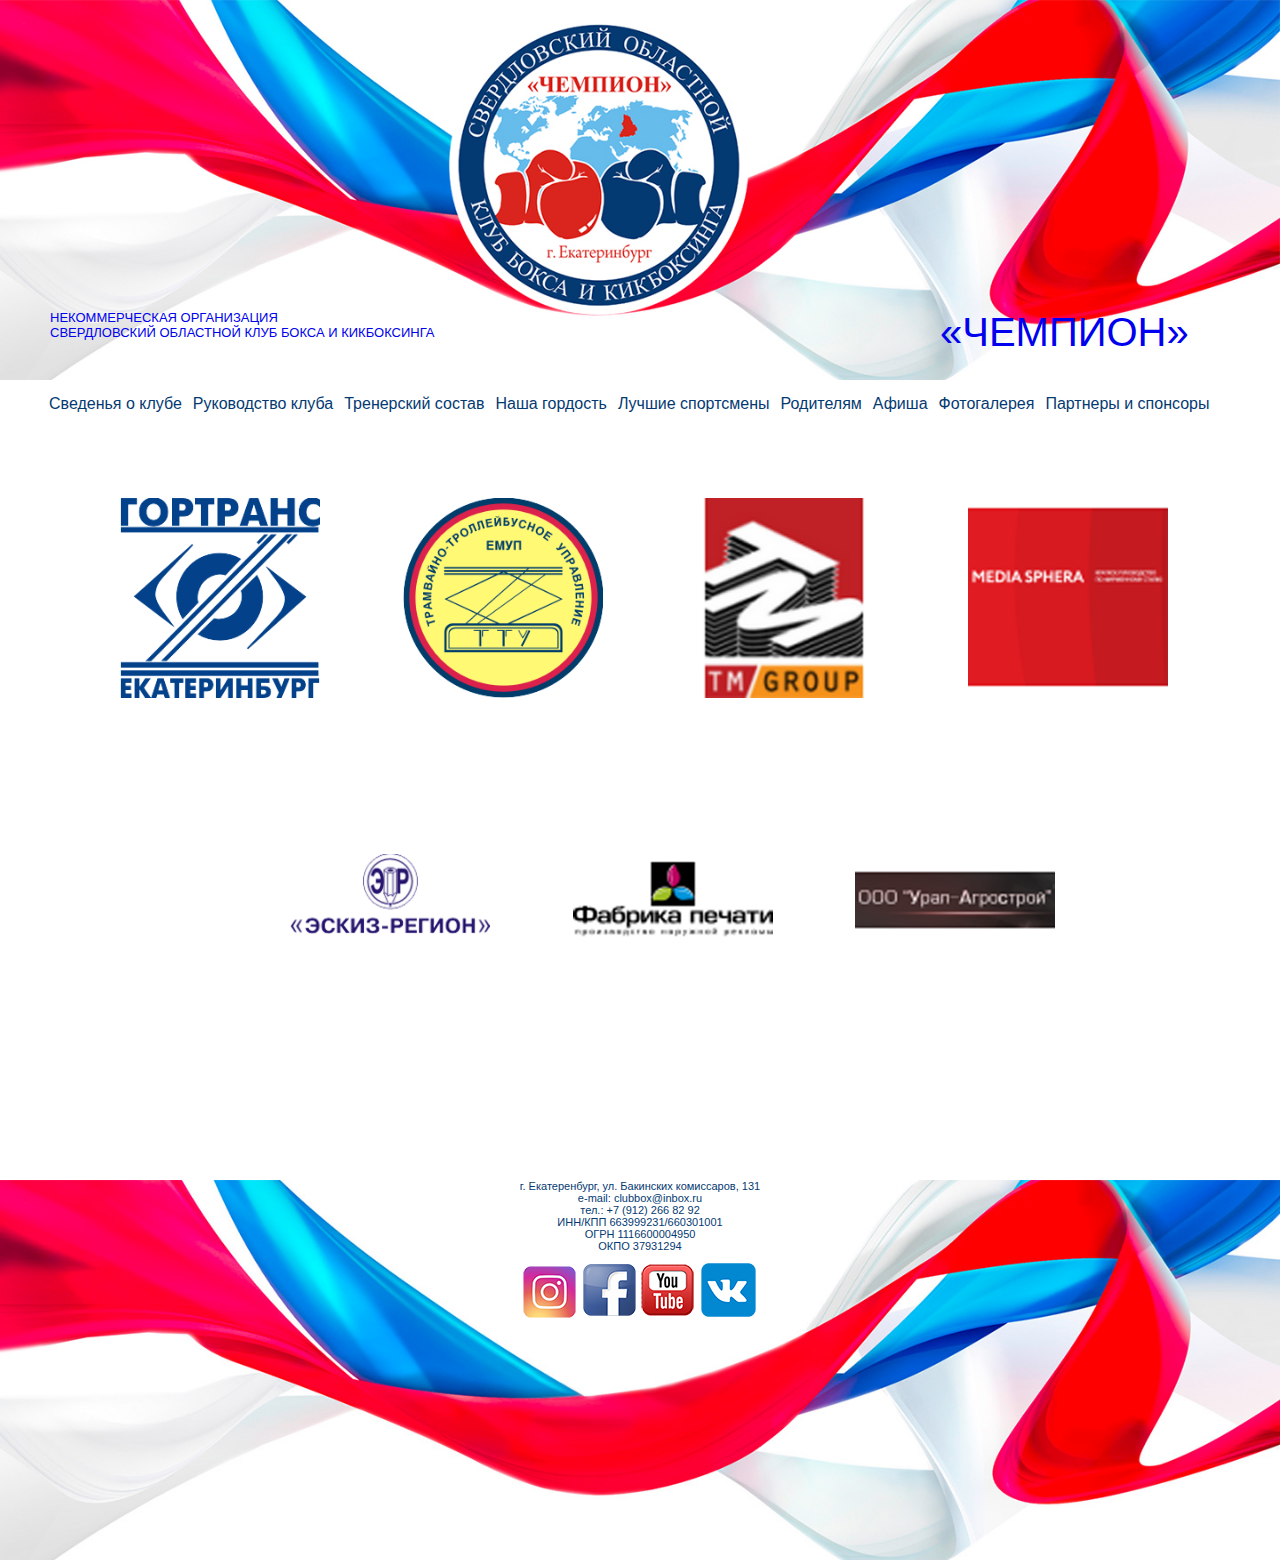
<file: sponsors.html>
<!DOCTYPE html5>
<html lang="ru">

<head>
	<meta charset="UTF-8">
	<meta name="viewport" content="width=device-width, initial-scale=1.0">
	<title>championsclub</title>
	<meta name="description" content="КЛУБ БОКСА И КИКБОКСИНГА" />
	<meta name="keywords" content="обучения боксу, обучения кикбоксингу" />
	<link rel="stylesheet" href="assets/css/coachesstyle.css">

</head>

<body>
	<div class="main">
		<div class="header">
			<div class="logo">
				<div class="text1" style="float: left;"><a href="index.html">НЕКОММЕРЧЕСКАЯ ОРГАНИЗАЦИЯ<br>
						СВЕРДЛОВСКИЙ ОБЛАСТНОЙ КЛУБ БОКСА И КИКБОКСИНГА</a></div>
				<div class="text" style="float: left;"><a href="index.html">«ЧЕМПИОН»</a></div>
			</div>
			<div class="menubar">
				<ul class="menu">
					<li><a href="club.html">Сведенья о клубе</a></li>
					<li><a href="#">Руководство клуба</a></li>
					<li><a href="coaches.html">Тренерский состав</a></li>
					<li><a href="honor.html">Наша гордость</a></li>
					<li><a href="bestsportsman.html">Лучшие спортсмены</a></li>
					<li><a href="#">Родителям</a></li>
					<li><a href="#">Афиша</a></li>
					<li><a href="#">Фотогалерея</a></li>
					<li><a href="sponsors.html">Партнеры и спонсоры</a></li>
				</ul>
			</div>

		</div>

	</div>
	<div class="content_sponsors">
		<img src="assets/img/gortrans.png">
		<img src="assets/img/emup.png">
		<img src="assets/img/tmgroup.png">
		<img src="assets/img/mediasphera.png">
		<img src="assets/img/sketch_region.png"
			style="width: 200px; height: 80px; margin-left: 250px; margin-bottom: 86px;">
		<img src="assets/img/printing_factory.png">
		<img src="assets/img/ural_agrostroy.png">
	</div>
	<div class="footer">
		<p> г. Екатеренбург, ул. Бакинских комиссаров, 131 <br>
			e-mail: clubbox@inbox.ru<br>
			тел.: +7 (912) 266 82 92<br>
			ИНН/КПП 663999231/660301001<br>
			ОГРН 1116600004950<br>
			ОКПО 37931294<br>
		</p>
		<div class="social">
			<a href="/assets/img/YouTube.png"><img src="/assets/img/inst.png"></a>
			<a href="/assets/img/YouTube.png"><img src="/assets/img/facebook.png"></a>
			<a href="/assets/img/YouTube.png"><img src="/assets/img/YouTube.png"></a>
			<a href="/assets/img/YouTube.png"><img src="/assets/img/vk.png"></a>
		</div>
	</div>
	</div>
</body>

</html>
</file>
<file: assets/css/bestsportsman.css>
* {
    margin: 0;
    padding: 0;
}

body {
    font-size: 62.5%;
}

a {
    text-decoration: none;
}

.header {
    background-image: url(/assets/img/Layer1.jpg);
    background-repeat: no-repeat;
    background-size: cover;
    height: 380px;
    z-index: -1;

}

.logo {
    display: block;
    padding-top: 310px;
    padding-bottom: 70px;


}

.text {
    font: 4em "Fira Sans", sans-serif;
    color: rgb(4, 58, 114);
    width: 150px;
    margin: 0 50px 0 450px;

}

.text1 {
    font: 1.3em "Fira Sans", sans-serif;
    color: rgb(4, 58, 114);
    width: 390px;
    margin: 0 50px 0 50px;


}

.menubar {
    width: 1200px;
    margin: 0 auto;
}

ul.menu {
    float: center;
    margin-top: 10px;
}

ul.menu li {
    float: left;
    padding: 0 0 0 9px;
    list-style: none;
    margin: 0px 2px 0 0;
}

ul.menu li a {
    font: 1.6em "Fira Sans", sans-serif;
    color: rgb(4, 58, 114);
    display: block;
    padding: 5px 0px 5px 0px;
    text-decoration: none;
}

ul.menu li.selected a {
    color: #aeb002;
}

ul.menu li a:hover {
    color: rgb(255, 0, 0);
}

.site_conten {
    height: 1200px;
    width: 1200px;
    margin: 0 auto;
}

.site_conten .best {
    display: inline-block;
    overflow: hidden;
    margin-bottom: 20px;
    background: #f9f9f9;
    padding: 10px;
    height: 320px;
    width: 540px;
    margin-left: 20px;


}

.site_conten .best img {
    float: right;
    margin-right: 10px;
    border-radius: 50%;
    width: 150px;
}

.site_conten .best h2 {
    text-align: center;
    font: 2em "Fira Sans", sans-serif;
    color: rgb(4, 58, 114);
    margin-bottom: 10px;
    padding: 10px;

}

.site_conten .best p {
    font: 1.3em "Fira Sans", sans-serif;
    color: rgb(4, 58, 114);
    text-align: left;
    padding: 0;
    margin: 10px;
}

.site_conten {
    height: 1200px;
    width: 1200px;
    margin: 0 auto;
}

.conten_honor {
    height: 2000px;
    width: 1200px;
    margin: 0 auto;
}

.conten_honor .honor {
    display: inline-block;
    overflow: scroll;
    margin-bottom: 20px;
    background: #f9f9f9;
    padding: 10px;
    height: 200px;
    width: 360px;
    margin-left: 10px;


}

.conten_honor .honor img {
    float: left;
    margin-right: 10px;
    border-radius: 50%;
    width: 100px;
}

.conten_honor .honor h2 {
    text-align: center;
    font: 2em "Fira Sans", sans-serif;
    color: rgb(4, 58, 114);
    margin-bottom: 10px;
    padding: 10px;

}

.conten_honor .honor p {
    font: 1.3em "Fira Sans", sans-serif;
    color: rgb(4, 58, 114);
    text-align: left;
    padding: 0;
    margin: 10px;
}

.footer {
    background-size: cover;
    background-image: url(/assets/img/Layer3.jpg);
    width: 100%;
    height: 350px;
    padding: 0 0 5px 0;
    text-align: center;
    bottom: 0;
    color: #a8aa94;
    margin-left: 0px;
    margin-right: 0px;
    min-width: 900px;
}

.footer p {
    padding: 0 0 10px 0;
    text-align: center;
    font: 1.1em "Fira Sans", sans-serif;
    color: rgb(4, 58, 114);
    margin: 0 0 0 0;

}


.social {
    background-position: center;
    display: inline-block;

}
</file>
<file: assets/css/coachesstyle.css>
* {
    margin: 0;
    padding: 0;
}

body {
    font-size: 62.5%;
}

a {
    text-decoration: none;
}

.header {
    background-image: url(/assets/img/Layer1.jpg);
    background-repeat: no-repeat;
    background-size: cover;
    height: 380px;
    z-index: -1;

}

.logo {
    display: block;
    padding-top: 310px;
    padding-bottom: 70px;


}

.text {
    font: 4em "Fira Sans", sans-serif;
    color: rgb(4, 58, 114);
    width: 150px;
    margin: 0 50px 0 450px;

}

.text1 {
    font: 1.3em "Fira Sans", sans-serif;
    color: rgb(4, 58, 114);
    width: 390px;
    margin: 0 50px 0 50px;

}

.menubar {
    width: 1200px;
    margin: 0 auto;
}

ul.menu {
    float: center;
    margin-top: 10px;
}

ul.menu li {
    float: left;
    padding: 0 0 0 9px;
    list-style: none;
    margin: 0px 2px 0 0;
}

ul.menu li a {
    font: 1.6em "Fira Sans", sans-serif;
    color: rgb(4, 58, 114);
    display: block;
    padding: 5px 0px 5px 0px;
    text-decoration: none;
}

ul.menu li.selected a {
    color: #aeb002;
}

ul.menu li a:hover {
    color: rgb(255, 0, 0);
}

.content_club {
    width: 1200px;
    margin: 0 auto;
    padding: 70px 0 20px 0;
}

.content_club h1 {
    font: 3em "Fira Sans", sans-serif;
    color: rgb(4, 58, 114);
    display: block;
    padding: 5px 0px 5px 0px;
}

.content_club p {
    font: 1.5em "Fira Sans", sans-serif;
    color: rgb(4, 58, 114);
    display: block;
    padding: 5px 0px 5px 0px;
    /*text-indent: 60px;*/

}

.clubtext {
    margin: 30px 0 30px 110px;
}

.clubfoto {
    margin: 30px 0 30px 40px;
}


.content_sponsors {
    width: 1200px;
    margin: 0 auto;
    height: 800px;
}

.content_sponsors img {
    width: 200px;
    height: 200px;
    margin: 80px 0 20px 80px;
}


.content {
    max-width: 800px;
    position: relative;
    margin-top: 150px;
    margin-left: 300px;
    margin-right: 300px;
    margin-bottom: 50px;
}

.content a {
    text-decoration: none;
}

.info_face {
    margin-bottom: 20px;
    background: #f9f9f9;
    padding: 10px;
    height: 200px;
}

.info_face img {
    float: left;
    margin-right: 2%;
    border-radius: 50%;
    border: solid 5px #dad7d5;
    width: 25%;
}

.info_face h2 {
    font: 2.3em "Fira Sans", sans-serif;
    color: rgb(4, 58, 114);
    margin-top: 10px;
    margin-bottom: 25px;
}

.info_face p {
    font: 1.8em "Fira Sans", sans-serif;
    color: rgb(4, 58, 114);
    margin-bottom: 0px;
}

.site_conten {
    height: 1000px;
    width: 1400px;
    margin: 0 auto;

}

.site_conten img {
    border-radius: 50%;
    width: 30%;
    float: left;

}

.best {
    background-color: palegoldenrod;
    display: inline-block;
    border: orangered;
    border-width: 15px;
    margin: 10px;
    width: 230px;
    height: 150px;
    padding: 10px;
}

.site_conten h2 {
    padding: 0 0 10px 0;
    text-align: center;
    font: 1.5em "Fira Sans", sans-serif;
    color: rgb(4, 58, 114);
    margin: 0 0 0 0;

}

.site_conten p {
    padding: 0 0 10px 0;
    text-align: left;
    font: 1.1em "Fira Sans", sans-serif;
    color: rgb(4, 58, 114);
    margin: 0 0 0 0;

}


.footer {
    background-image: url(/assets/img/Layer3.jpg);
    background-repeat: no-repeat;
    background-size: cover;
    height: 380px;
    z-index: -1;

}

.footer p {
    padding: 0 0 10px 0;
    text-align: center;
    font: 1.1em "Fira Sans", sans-serif;
    color: rgb(4, 58, 114);
    margin: 0 0 0 0;
}

.social {
    display: block;
    width: 238px;
    margin: 0 auto;
}

/* нужно подкоретировать во всех файлах CSS */
</file>
